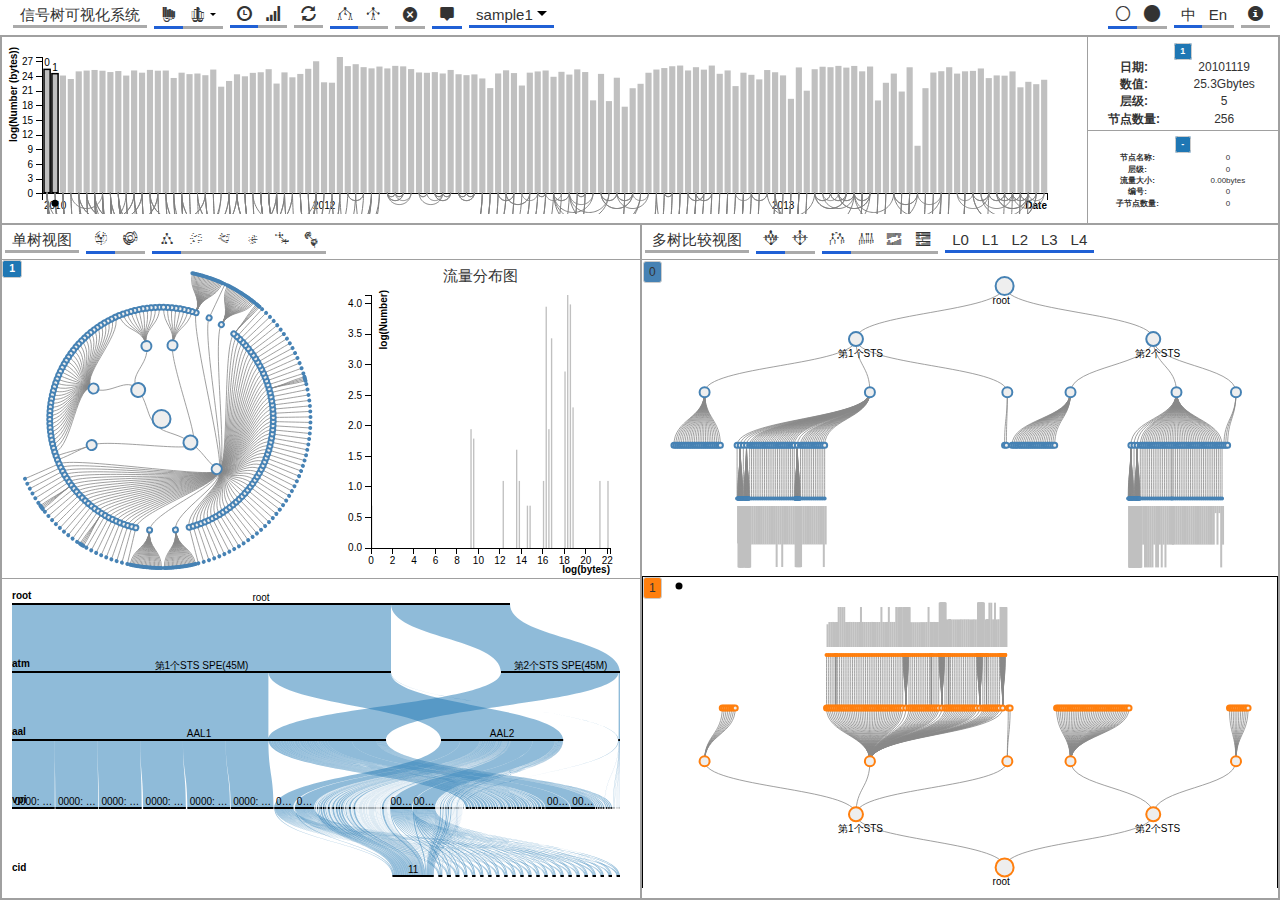
<file: sigtree/index.html>
<!DOCTYPE html>
<html>
    <head>
        <meta http-equiv="Content-Type" content="text/html;charset=utf-8"/>
        <title>Signal tree visualization</title>
        <link rel="stylesheet/less" href="css/less/all.less">
        <link rel="stylesheet" type="text/css" href="libs/font-awesome-4.6.3/css/font-awesome.min.css">
        <link rel="stylesheet" type="text/css" href="css/normalize.css">
        <link rel="stylesheet" type="text/css" href="libs/jquery-ui/jquery-ui.css">
        <!--<link rel="stylesheet" type="text/css" href="css/reset.css">-->
    </head>

    <body>
        <!--直接将css写到html里面会大大减少html布局的加载时间-->
        <div class="loading" id = 'loading' style='position: absolute; width: 100%; height:100%;' >
          <div class="back" style="position: absolute; width: 100%; height: 100%; background-color: #ffffff; opacity: 1;"></div>
          <div class="logo" 
          style='position: absolute; margin: 50px auto; font-size: 30px; text-align: center; left:45%; top: 40%;'>
              <i class="fa fa-spinner fa-spin fa-lg"></i>
              <span> 加载中 ...</span>
          </div>
        </div>
        <div id = 'toolbar' class='remove-highlight toolbar' style='visibility: hidden'>
            <div id = "title-div" class = "button-group bind">
                <span id = "title" class = "button toolbar-all" data-placement="bottom" title = "关于本工具">信号树可视化系统</span>
            </div>
            <div id = "arc-link-div" class = "button-group bind">
                <span id = "arc-link" class = "button toolbar-all active" data-placement="bottom" title = "全部显示连接">
                    <i class="icon iconfont">&#xe627;</i>
                </span>
                <span id = "arc-link-hover" class = 'button toolbar-all' data-placement="bottom" data-placement="bottom" title = "鼠标悬停显示连接">
                    <i class="icon iconfont">&#xe61e;</i>
                    <span class="small-arrow-down">
                    </span>
                </span>
                <div id = 'hover-arc-div'>
                    <div id="slider-container">
                        <div id="slider"></div>
                    </div>
                    <div id="slider-text">
                        0
                    </div>
                </div>
            </div>
            <div id = "sort-div" class = "button-group bind">
                <span id = "time-sort" class = "button sort-btn toolbar-all active" data-placement="bottom" title = "按时间排序" sort-type="time">
                    <span class="glyphicon glyphicon-time"></span>
                </span>
                <span id = "size-sort" class = "button sort-btn toolbar-all" data-placement="bottom" title = "按流量排序" sort-type="size"> 
                    <span class="glyphicon glyphicon-signal"></span>
                </span>
            </div>
            <div id = "switch-selection-div" class = "button-group bind">
                <span id = "switch-selection" class = "button data-btn toolbar-all" data-placement="bottom" title = "变换当前选择" data-type="switch">
                    <span class="glyphicon glyphicon-refresh"></span>
                </span>
            </div>
            <div id = 'click-shrink' class = 'button-group bind'>
                <span id = "click-node-shrink" class = "button click-shrink toolbar-all active" data-placement="bottom" title = "收缩当前结点">
                    <i class="icon iconfont">&#xe623;</i>
                </span>
                <span id = "click-other-node-shrink" class = "button click-shrink toolbar-all" data-placement="bottom" title = "收缩兄弟结点">
                    <i class="icon iconfont">&#xe624;</i>
                </span>
            </div>
            <div id = "clear-all-div" class = "button-group bind">
                <span id = "clear-all" class = "button data-btn toolbar-all" data-placement="bottom" title = "清空选择" data-type="switch">
                    <i class="icon iconfont">&#xe60d;</i>
                </span>
            </div>
            <div id = "tool-tip-div" class = "button-group bind">
                <span id = "enable-tool-tip" class = "button data-btn toolbar-all active" data-placement="bottom" title = "显示提示信息">
                    <i class="icon iconfont">&#xeb1e;</i>
                </span>
            </div>
            <div id = 'load-files' class = 'button-group bind'>
                <span id = "load-file-name" class = "button click-chinese toolbar-all active" data-placement="bottom" title = "中文">
                <span id = "set-select-name">
                    sample1  
                </span>        
                <span class="arrow-down">
                </span>
                </span>
                <div id="load-file-div" class="load-file">
                    <table id = "load-file-table" class="load-file">
                    </table>
                </div>
            </div>
            <div id = 'system-version-div'>
                <div id = 'click-change-background' class = 'button-group bind'>
                    <span id = "change-color-white" class = "button click-white toolbar-all active" data-placement="bottom" title = "白色背景">
                        <i class="icon iconfont">&#xe613;</i>
                    </span>
                    <span id = "change-color-black" class = "button click-black toolbar-all" data-placement="bottom" title = "黑色背景">
                        <i class="icon iconfont">&#xe600;</i>
                    </span>
                </div>
                <div id = 'click-change-language' class = 'button-group bind'>
                    <span id = "change-language-chinese" class = "button click-chinese toolbar-all active" data-placement="bottom" title = "中文">
                        中
                    </span>
                    <span id = "change-language-english" class = "button click-english toolbar-all" data-placement="bottom" title = "英文">
                        En
                    </span>
                </div>
                <div id = 'help-div' class = 'button-group bind'>
                    <span id = "help" class = "button click-help toolbar-all" data-placement="bottom" title = "帮助">
                        <span class="glyphicon glyphicon-info-sign"></span>
                    </span>
                </div>
            </div>
        </div>
        <div id = "topWrapper" class = "structure hidden-content">
            <div id = "innerTopLeft">
                <svg id = "mainTimeline"></svg>
            </div>
            <div id="innerTopRight" class='remove-highlight structure toolbar' style='visibility: hidden'>
                <div id="innerTopRightTop">
                     <div id="label-A" class="label-wrapper">
                        <table style="width:100%">
                          <tr>
                            <span id = "node-type" class="btn btn-default btn-xs label">1</span>
                          </tr>
                          <tr>
                            <td class = 'date_label'><strong>日期:</strong></td>
                            <td class = 'date_description'>55577854</td>
                          </tr>
                          <tr>
                            <td class = 'value_label'><strong>数值:</strong></td>
                            <td class = 'value_description'>55577854</td>
                          </tr>
                          <tr>
                            <td class = 'level_label'><strong>层级:</strong></td>
                            <td class = 'level_description'>55577854</td>
                          </tr>
                          <tr>
                            <td class = 'node_num_label'><strong>节点数量:</strong></td>
                            <td class = 'node_num_description'>55577854</td>
                          </tr>
                        </table>
                        <!-- <span id = "node-type" class="btn btn-default btn-xs label">A</span><br/>
                         <span class="date_text"><strong>Date: </strong></span>
                         <span class="date_description"></span>
                         <span class="value_text"><strong>Values: </strong></span>
                         <span class="value_description"></span><br/>
                         <span class="value_level"><strong>Level: </strong></span>
                         <span class="level_description"></span>
                         <span class="value_node_num"><strong>Node Num:</strong></span>
                         <span class="node_num_description"></span>-->
                     </div>
                </div>
                <div id = 'divide-line'></div>
                <div id='innerTopRightBottom'>
                    <div id="label-C" class="label-wrapper" style="text-align: center; width:100%">
                         <table style="width:100%">
                             <tr>
                                <span id = "node-type" class="btn btn-default btn-xs label blue-label"></span>
                             </tr>
                             <tr>
                               <td id = 'node-label'><strong>节点名称:</strong></td>
                               <td id = 'node-description'></td>
                             </tr>
                             <tr>
                               <td id = 'level-label'><strong>层级:</strong></td>
                               <td id = 'level-description'></td>
                             </tr>
                             <tr>
                               <td id = 'flow-num-label'><strong>流量大小:</strong></td>
                               <td id = 'flow-num-description'></td>
                             </tr>
                             <tr>
                               <td id = 'tree-num-label'><strong>编号:</strong></td>
                               <td id = 'tree-num-description'></td>
                             </tr>
                             <tr>
                               <td id = 'sub-node-label'><strong>子节点数量:</strong></td>
                               <td id = 'sub-node-description'></td>
                             </tr>
                       </table>
                        <!--<span id = "node-type" class="btn btn-default btn-xs label blue-label">A</span><br/>
                        <span id="node-id"><strong>Node: </strong></span>
                        <span id="node-description"></span>
                        <span id="level-text"><strong>Level: </strong></span>
                        <span id="level-description"></span><br/>
                        <span id="flow-level"><strong>Flow: </strong></span>
                        <span id="flow-description"></span>
                        <span id="tree_node_num"><strong>Tree:</strong></span>
                        <span id="tree-num-description"></span>
                        <span id="sum-node-num"><strong>sub-node Num:</strong></span>
                        <span id="sum-num-description"></span>-->
                    </div>
                </div>
            </div>
        </div>
        <div id = "rightWrapper" class='remove-highlight structure hidden-content'>
            <div id = "rightToolbarWrapper" class = 'structure toolbar' style='visibility: hidden'>
                <div id = "title-div" class = "button-group bind">
                    <span id = "comparison-title" class = "button toolbar-tree" title = "多树比较视图">多树比较视图</span>
                </div>
                <div id = 'node-comparison' class = 'button-group bind'>
                    <span id = "all-node-comparison" class = "button active node-comparison toolbar-tree" title = "比较所有节点">
                        <i class="icon iconfont">&#xe625;</i>
                    </span>
                    <span id = "same-node-comparison" class = "button node-comparison toolbar-tree" title = "比较相同节点">
                        <i class="icon iconfont">&#xe626;</i>
                    </span>
                </div>
                <div id = 'node-comparison' class = 'button-group bind'>
                    <span id = "all-depth-comparison" class = "button active node-comparison toolbar-tree" title = "完整显示信号树">
                        <i class="icon iconfont">&#xe622;</i>
                    </span>
                    <span id = "two-depth-comparison" class = "button node-comparison toolbar-tree" title = "仅显示末两层">
                        <i class="icon iconfont">&#xe621;</i>
                    </span>
                    <span id = "only-flow-comparison" class = "button node-comparison toolbar-tree" title = "仅显示流量">
                        <i class="icon iconfont">&#xe620;</i>
                    </span>
                     <span id = "shortest-flow-comparison" class = "button node-comparison toolbar-tree" title = "尽可能多显示树的流量">
                        <i class="icon iconfont">&#xe61f;</i>
                    </span>
                </div>
                <div id = 'level-selection' class = 'button-group bind'>
                    <span id = "level-0" class = "button level-selection toolbar-tree active" title = "第0层">L0</span>
                    <span id = "level-1" class = "button level-selection toolbar-tree active" title = "第1层">L1</span>
                    <span id = "level-2" class = "button level-selection toolbar-tree active" title = "第2层">L2</span>
                    <span id = "level-3" class = "button level-selection toolbar-tree active" title = "第3层">L3</span>
                    <span id = "level-4" class = "button level-selection toolbar-tree active" title = "第4层">L4</span>
                </div>
            </div>
            <div id = "rightComparisonWrapper" class = 'structure'>
                    <ul id="multitree" class = 'structure' style="overflow:auto">
                    </ul>
            </div>
        </div>
        <div id = "leftWrapper" class='structure hidden-content'>
            <div id = "leftToolbarWrapper" class = 'structure remove-highlight toolbar' style='visibility: hidden'>
                <div id = "title-div" class = "button-group bind">
                    <span id = "single-tree-title" class = "button toolbar-compare" title = "单信号树可视化视图">单树视图</span>
                </div>
                <div id = 'switch-vis-div' class = 'button-group bind'>
                    <span id = "radial-tree" class = "button toolbar-compare active" title = "radial树">
                        <i class="icon iconfont">&#xe60a;</i>
                    </span>
                    <span id = "sunburst-tree" class = "button toolbar-compare" title = "sunburst树">
                         <i class="icon iconfont">&#xe61a;</i>
                    </span>         
                </div>
                 <div id = "projection-method-div" class = "button-group bind">
                    <span id = "tree-view" class = "button active projection-method toolbar-compare" title = "树状视图">
                        <i class="icon iconfont">&#xe60e;</i>
                    </span>
                    <span id = "original-projection" class = "button projection-method toolbar-compare" title = "初始投影"><!--初始投影，没有连接-->
                        <i class="icon iconfont">&#xe607;</i>
                    </span>
                     <span id = "center-projection" class = "button projection-method toolbar-compare" title = "初始投影-连接"><!--初始投影＋连接-->
                        <i class="icon iconfont">&#xe606;</i>
                    </span>
                    <span id = "center-size-glyph" class = "button projection-method toolbar-compare" title = "节点大小编码">
                        <i class="icon iconfont">&#xe605;</i>
                    </span>
                    <span id = "center-subgraph-glyph" class = "button projection-method toolbar-compare" title = "子结构编码">
                        <i class="icon iconfont">&#xe608;</i>
                    </span>
                    <span id = "center-sunburst-glyph" class = "button projection-method toolbar-compare" title = "sunburst视图编码">
                        <i class="icon iconfont">&#xe619;</i>
                    </span>
                </div>
            </div>
            <div id = "leftTreeWrapper" class = 'structure remove-highlight'>
                <div id="leftTopWrapper" class = 'structure'>
                    <span id = "node-type" class="btn btn-default btn-xs label blue-label">1</span>
                    <div id='leftTopLeftWrapper-radial'>
                        <svg class="radial"></svg>
                    </div>
                    <div id='leftTopLeftWrapper-sunburst'>
                        <svg class="sunburst"></svg>
                    </div>
                    <div id='leftTopRightWrapper'>
                        <div id='histogram-label'>
                            <span id = 'histogram-label-text'>流量分布图</span>
                        </div>
                        <div id='leftTopRightBottomWrapper'>
                            <svg class='radial-histogram'></svg>
                        </div>
                    </div>
                </div>
                <div id="leftBottomWrapper" class = 'structure'>
                    <svg class="parset"></svg>
                </div>
            </div>
            <div id = 'projectionWrapper' class='structure'>
                <svg class = "projection"></svg>
            </div>
            <div id = 'projectionLinkWrapper' class='structure'>
                <svg class = "projection-link"></svg>
            </div>
        </div>
        <div id="dialog-confirm" class="help_document" title="help document" >       
            <img src="helpdocument/signal_tree_interface_intro.png" class="help_img" width="800px" >
        </div>
    </body>
    <!-- Libraries -->   
    <script type="text/javascript" src="libs/MDS/numeric.js"></script>
    <script type="text/javascript" src="libs/MDS/mds.js"></script>
    <script type="text/javascript" src="libs/jquery.js"></script>
    <script type="text/javascript" src="libs/d3.js"></script>
    <script type="text/javascript" src="libs/d3.tip.js"></script>
    <script type="text/javascript" src="libs/queue.js"></script>
    <script type="text/javascript" src="libs/Underscore.js"></script>
    <script type="text/javascript" src='libs/less.js'></script>
    <script type="text/javascript" src="libs/d3.parsets/d3.parsets.js"></script>   
    <script type="text/javascript" src="libs/jquery-ui/jquery-ui.js"></script>
    <script type="text/javascript" src="libs/bootstrap/js/bootstrap.js"></script>
    <script type="text/javascript" src="libs/lasso.js"></script>
    <!-- utils js -->
    <script type="text/javascript" src="js/sigtree.js"> </script>
    <script type="text/javascript" src="js/ObserverManager.js"> </script>
    <script type="text/javascript" src="js/utils.js"> </script>
    <script type="text/javascript" src="js/data_processor.js"> </script>
    <script type="text/javascript" src="js/combinator.js"> </script>
    <script type="text/javascript" src="js/projection.js"></script> 
    <script type="text/javascript" src='js/projection_link.js'></script>
    <script type="text/javascript" src='js/toolbar_signaltree.js'></script>
    <script type="text/javascript" src='js/toolbar_comparison.js'></script>
    <script type="text/javascript" src='js/toolbar_all.js'></script>

    <script type="text/javascript" src="js/tree_compare.js"></script>
	<script type="text/javascript" src="js/radial.js"></script> 
    <script type="text/javascript" src='js/radial_histogram.js'></script>
    <script type="text/javascript" src="js/datacenter.js"></script>
    <script type="text/javascript" src="js/sunburst.js"></script>
	<script type="text/javascript" src="js/parset.js"></script>    
	<script type="text/javascript" src="js/tree_select.js"></script>

    <script type="text/javascript" src="js/main.js"></script>
    
</html>
</file>
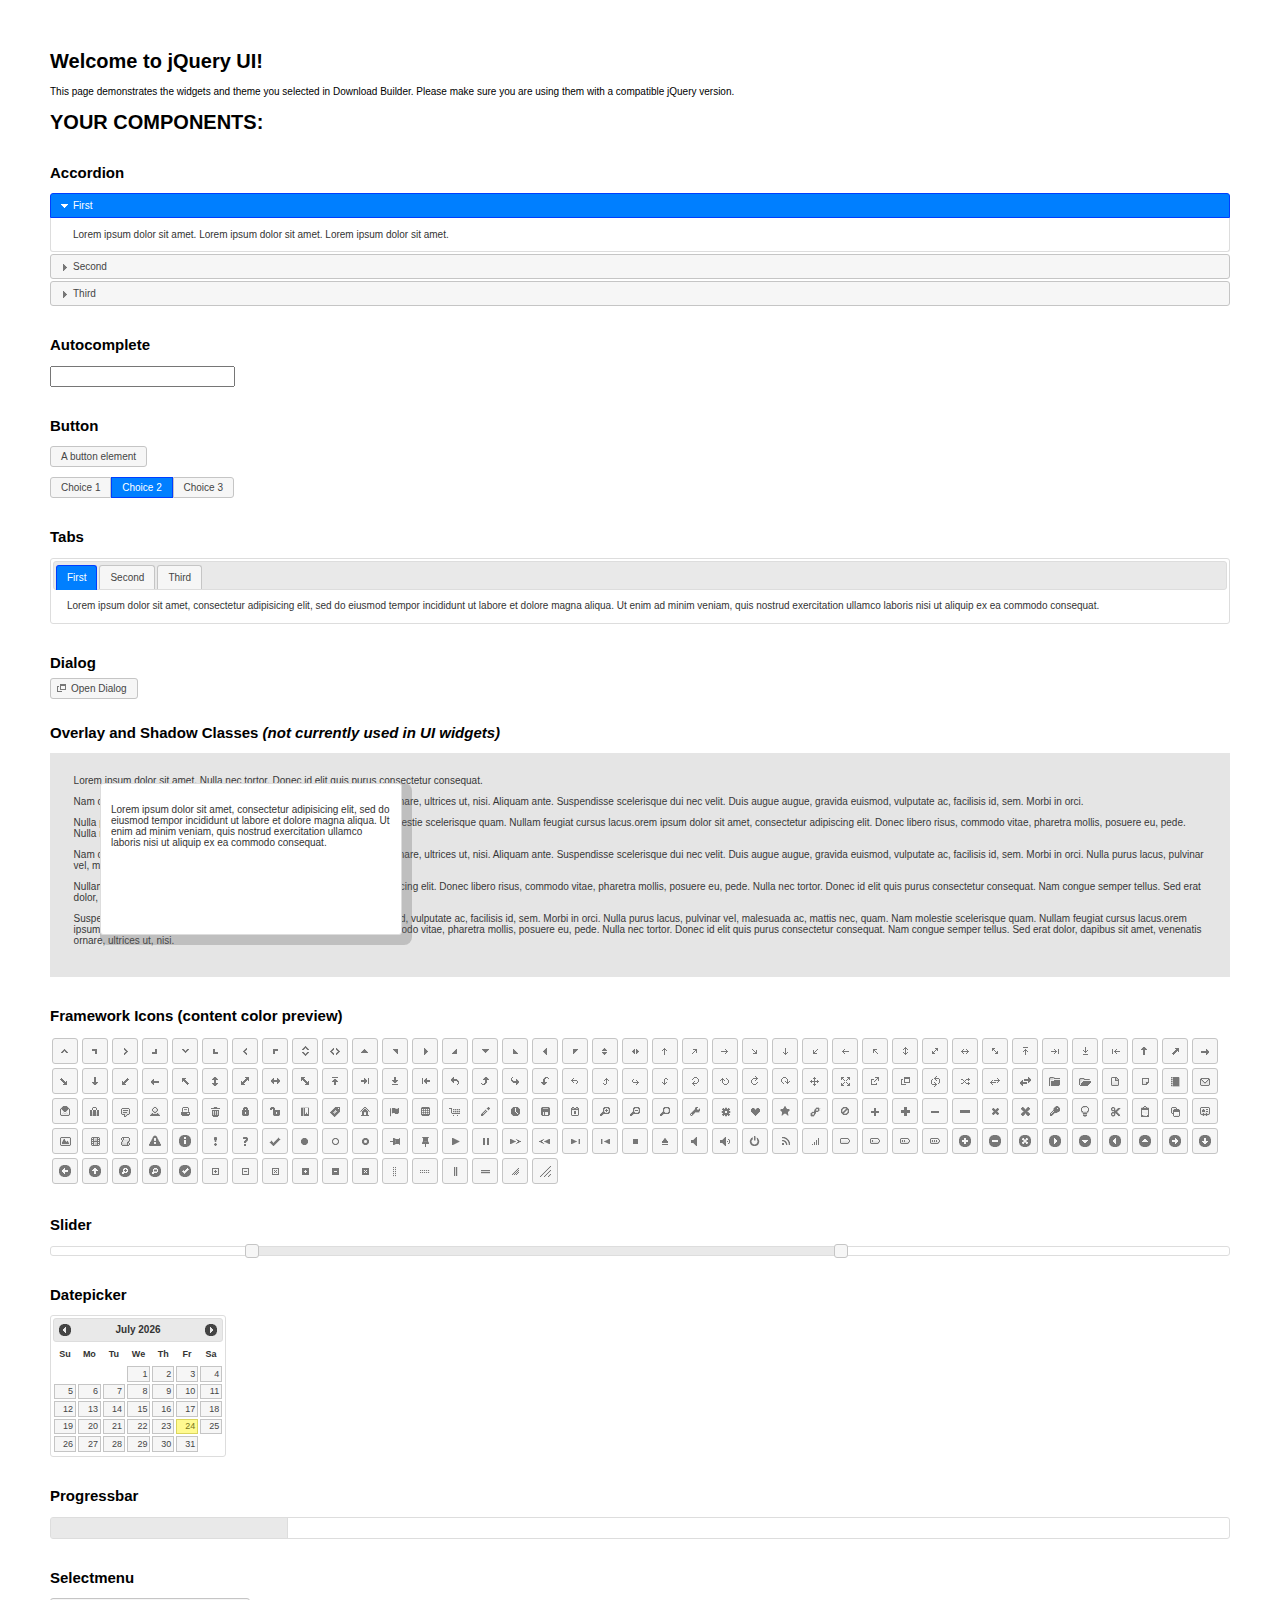
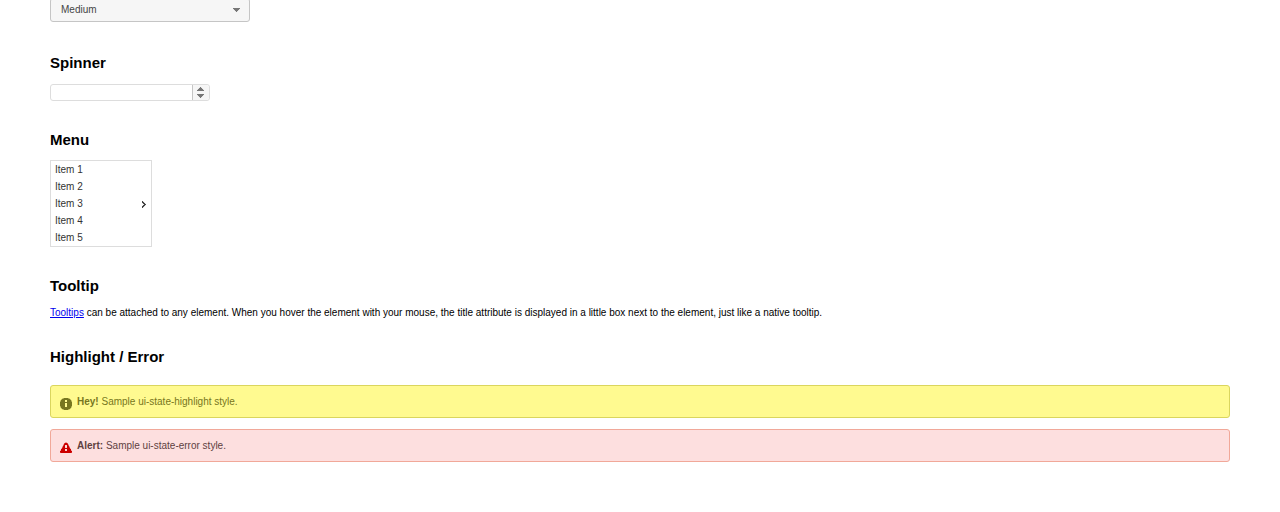
<file: sigtree/libs/jquery-ui/index.html>
<!doctype html>
<html lang="us">
<head>
	<meta charset="utf-8">
	<title>jQuery UI Example Page</title>
	<link href="jquery-ui.css" rel="stylesheet">
	<style>
	body{
		font: 62.5% "Trebuchet MS", sans-serif;
		margin: 50px;
	}
	.demoHeaders {
		margin-top: 2em;
	}
	#dialog-link {
		padding: .4em 1em .4em 20px;
		text-decoration: none;
		position: relative;
	}
	#dialog-link span.ui-icon {
		margin: 0 5px 0 0;
		position: absolute;
		left: .2em;
		top: 50%;
		margin-top: -8px;
	}
	#icons {
		margin: 0;
		padding: 0;
	}
	#icons li {
		margin: 2px;
		position: relative;
		padding: 4px 0;
		cursor: pointer;
		float: left;
		list-style: none;
	}
	#icons span.ui-icon {
		float: left;
		margin: 0 4px;
	}
	.fakewindowcontain .ui-widget-overlay {
		position: absolute;
	}
	select {
		width: 200px;
	}
	</style>
</head>
<body>

<h1>Welcome to jQuery UI!</h1>

<div class="ui-widget">
	<p>This page demonstrates the widgets and theme you selected in Download Builder. Please make sure you are using them with a compatible jQuery version.</p>
</div>

<h1>YOUR COMPONENTS:</h1>


<!-- Accordion -->
<h2 class="demoHeaders">Accordion</h2>
<div id="accordion">
	<h3>First</h3>
	<div>Lorem ipsum dolor sit amet. Lorem ipsum dolor sit amet. Lorem ipsum dolor sit amet.</div>
	<h3>Second</h3>
	<div>Phasellus mattis tincidunt nibh.</div>
	<h3>Third</h3>
	<div>Nam dui erat, auctor a, dignissim quis.</div>
</div>



<!-- Autocomplete -->
<h2 class="demoHeaders">Autocomplete</h2>
<div>
	<input id="autocomplete" title="type &quot;a&quot;">
</div>



<!-- Button -->
<h2 class="demoHeaders">Button</h2>
<button id="button">A button element</button>
<form style="margin-top: 1em;">
	<div id="radioset">
		<input type="radio" id="radio1" name="radio"><label for="radio1">Choice 1</label>
		<input type="radio" id="radio2" name="radio" checked="checked"><label for="radio2">Choice 2</label>
		<input type="radio" id="radio3" name="radio"><label for="radio3">Choice 3</label>
	</div>
</form>



<!-- Tabs -->
<h2 class="demoHeaders">Tabs</h2>
<div id="tabs">
	<ul>
		<li><a href="#tabs-1">First</a></li>
		<li><a href="#tabs-2">Second</a></li>
		<li><a href="#tabs-3">Third</a></li>
	</ul>
	<div id="tabs-1">Lorem ipsum dolor sit amet, consectetur adipisicing elit, sed do eiusmod tempor incididunt ut labore et dolore magna aliqua. Ut enim ad minim veniam, quis nostrud exercitation ullamco laboris nisi ut aliquip ex ea commodo consequat.</div>
	<div id="tabs-2">Phasellus mattis tincidunt nibh. Cras orci urna, blandit id, pretium vel, aliquet ornare, felis. Maecenas scelerisque sem non nisl. Fusce sed lorem in enim dictum bibendum.</div>
	<div id="tabs-3">Nam dui erat, auctor a, dignissim quis, sollicitudin eu, felis. Pellentesque nisi urna, interdum eget, sagittis et, consequat vestibulum, lacus. Mauris porttitor ullamcorper augue.</div>
</div>



<!-- Dialog NOTE: Dialog is not generated by UI in this demo so it can be visually styled in themeroller-->
<h2 class="demoHeaders">Dialog</h2>
<p><a href="#" id="dialog-link" class="ui-state-default ui-corner-all"><span class="ui-icon ui-icon-newwin"></span>Open Dialog</a></p>

<h2 class="demoHeaders">Overlay and Shadow Classes <em>(not currently used in UI widgets)</em></h2>
<div style="position: relative; width: 96%; height: 200px; padding:1% 2%; overflow:hidden;" class="fakewindowcontain">
	<p>Lorem ipsum dolor sit amet,  Nulla nec tortor. Donec id elit quis purus consectetur consequat. </p><p>Nam congue semper tellus. Sed erat dolor, dapibus sit amet, venenatis ornare, ultrices ut, nisi. Aliquam ante. Suspendisse scelerisque dui nec velit. Duis augue augue, gravida euismod, vulputate ac, facilisis id, sem. Morbi in orci. </p><p>Nulla purus lacus, pulvinar vel, malesuada ac, mattis nec, quam. Nam molestie scelerisque quam. Nullam feugiat cursus lacus.orem ipsum dolor sit amet, consectetur adipiscing elit. Donec libero risus, commodo vitae, pharetra mollis, posuere eu, pede. Nulla nec tortor. Donec id elit quis purus consectetur consequat. </p><p>Nam congue semper tellus. Sed erat dolor, dapibus sit amet, venenatis ornare, ultrices ut, nisi. Aliquam ante. Suspendisse scelerisque dui nec velit. Duis augue augue, gravida euismod, vulputate ac, facilisis id, sem. Morbi in orci. Nulla purus lacus, pulvinar vel, malesuada ac, mattis nec, quam. Nam molestie scelerisque quam. </p><p>Nullam feugiat cursus lacus.orem ipsum dolor sit amet, consectetur adipiscing elit. Donec libero risus, commodo vitae, pharetra mollis, posuere eu, pede. Nulla nec tortor. Donec id elit quis purus consectetur consequat. Nam congue semper tellus. Sed erat dolor, dapibus sit amet, venenatis ornare, ultrices ut, nisi. Aliquam ante. </p><p>Suspendisse scelerisque dui nec velit. Duis augue augue, gravida euismod, vulputate ac, facilisis id, sem. Morbi in orci. Nulla purus lacus, pulvinar vel, malesuada ac, mattis nec, quam. Nam molestie scelerisque quam. Nullam feugiat cursus lacus.orem ipsum dolor sit amet, consectetur adipiscing elit. Donec libero risus, commodo vitae, pharetra mollis, posuere eu, pede. Nulla nec tortor. Donec id elit quis purus consectetur consequat. Nam congue semper tellus. Sed erat dolor, dapibus sit amet, venenatis ornare, ultrices ut, nisi. </p>

	<!-- ui-dialog -->
	<div class="ui-overlay"><div class="ui-widget-overlay"></div><div class="ui-widget-shadow ui-corner-all" style="width: 302px; height: 152px; position: absolute; left: 50px; top: 30px;"></div></div>
	<div style="position: absolute; width: 280px; height: 130px;left: 50px; top: 30px; padding: 10px;" class="ui-widget ui-widget-content ui-corner-all">
		<div class="ui-dialog-content ui-widget-content" style="background: none; border: 0;">
			<p>Lorem ipsum dolor sit amet, consectetur adipisicing elit, sed do eiusmod tempor incididunt ut labore et dolore magna aliqua. Ut enim ad minim veniam, quis nostrud exercitation ullamco laboris nisi ut aliquip ex ea commodo consequat.</p>
		</div>
	</div>

</div>

<!-- ui-dialog -->
<div id="dialog" title="Dialog Title">
	<p>Lorem ipsum dolor sit amet, consectetur adipisicing elit, sed do eiusmod tempor incididunt ut labore et dolore magna aliqua. Ut enim ad minim veniam, quis nostrud exercitation ullamco laboris nisi ut aliquip ex ea commodo consequat.</p>
</div>



<h2 class="demoHeaders">Framework Icons (content color preview)</h2>
<ul id="icons" class="ui-widget ui-helper-clearfix">
	<li class="ui-state-default ui-corner-all" title=".ui-icon-carat-1-n"><span class="ui-icon ui-icon-carat-1-n"></span></li>
	<li class="ui-state-default ui-corner-all" title=".ui-icon-carat-1-ne"><span class="ui-icon ui-icon-carat-1-ne"></span></li>
	<li class="ui-state-default ui-corner-all" title=".ui-icon-carat-1-e"><span class="ui-icon ui-icon-carat-1-e"></span></li>
	<li class="ui-state-default ui-corner-all" title=".ui-icon-carat-1-se"><span class="ui-icon ui-icon-carat-1-se"></span></li>
	<li class="ui-state-default ui-corner-all" title=".ui-icon-carat-1-s"><span class="ui-icon ui-icon-carat-1-s"></span></li>
	<li class="ui-state-default ui-corner-all" title=".ui-icon-carat-1-sw"><span class="ui-icon ui-icon-carat-1-sw"></span></li>
	<li class="ui-state-default ui-corner-all" title=".ui-icon-carat-1-w"><span class="ui-icon ui-icon-carat-1-w"></span></li>
	<li class="ui-state-default ui-corner-all" title=".ui-icon-carat-1-nw"><span class="ui-icon ui-icon-carat-1-nw"></span></li>
	<li class="ui-state-default ui-corner-all" title=".ui-icon-carat-2-n-s"><span class="ui-icon ui-icon-carat-2-n-s"></span></li>
	<li class="ui-state-default ui-corner-all" title=".ui-icon-carat-2-e-w"><span class="ui-icon ui-icon-carat-2-e-w"></span></li>
	<li class="ui-state-default ui-corner-all" title=".ui-icon-triangle-1-n"><span class="ui-icon ui-icon-triangle-1-n"></span></li>
	<li class="ui-state-default ui-corner-all" title=".ui-icon-triangle-1-ne"><span class="ui-icon ui-icon-triangle-1-ne"></span></li>
	<li class="ui-state-default ui-corner-all" title=".ui-icon-triangle-1-e"><span class="ui-icon ui-icon-triangle-1-e"></span></li>
	<li class="ui-state-default ui-corner-all" title=".ui-icon-triangle-1-se"><span class="ui-icon ui-icon-triangle-1-se"></span></li>
	<li class="ui-state-default ui-corner-all" title=".ui-icon-triangle-1-s"><span class="ui-icon ui-icon-triangle-1-s"></span></li>
	<li class="ui-state-default ui-corner-all" title=".ui-icon-triangle-1-sw"><span class="ui-icon ui-icon-triangle-1-sw"></span></li>
	<li class="ui-state-default ui-corner-all" title=".ui-icon-triangle-1-w"><span class="ui-icon ui-icon-triangle-1-w"></span></li>
	<li class="ui-state-default ui-corner-all" title=".ui-icon-triangle-1-nw"><span class="ui-icon ui-icon-triangle-1-nw"></span></li>
	<li class="ui-state-default ui-corner-all" title=".ui-icon-triangle-2-n-s"><span class="ui-icon ui-icon-triangle-2-n-s"></span></li>
	<li class="ui-state-default ui-corner-all" title=".ui-icon-triangle-2-e-w"><span class="ui-icon ui-icon-triangle-2-e-w"></span></li>
	<li class="ui-state-default ui-corner-all" title=".ui-icon-arrow-1-n"><span class="ui-icon ui-icon-arrow-1-n"></span></li>
	<li class="ui-state-default ui-corner-all" title=".ui-icon-arrow-1-ne"><span class="ui-icon ui-icon-arrow-1-ne"></span></li>
	<li class="ui-state-default ui-corner-all" title=".ui-icon-arrow-1-e"><span class="ui-icon ui-icon-arrow-1-e"></span></li>
	<li class="ui-state-default ui-corner-all" title=".ui-icon-arrow-1-se"><span class="ui-icon ui-icon-arrow-1-se"></span></li>
	<li class="ui-state-default ui-corner-all" title=".ui-icon-arrow-1-s"><span class="ui-icon ui-icon-arrow-1-s"></span></li>
	<li class="ui-state-default ui-corner-all" title=".ui-icon-arrow-1-sw"><span class="ui-icon ui-icon-arrow-1-sw"></span></li>
	<li class="ui-state-default ui-corner-all" title=".ui-icon-arrow-1-w"><span class="ui-icon ui-icon-arrow-1-w"></span></li>
	<li class="ui-state-default ui-corner-all" title=".ui-icon-arrow-1-nw"><span class="ui-icon ui-icon-arrow-1-nw"></span></li>
	<li class="ui-state-default ui-corner-all" title=".ui-icon-arrow-2-n-s"><span class="ui-icon ui-icon-arrow-2-n-s"></span></li>
	<li class="ui-state-default ui-corner-all" title=".ui-icon-arrow-2-ne-sw"><span class="ui-icon ui-icon-arrow-2-ne-sw"></span></li>
	<li class="ui-state-default ui-corner-all" title=".ui-icon-arrow-2-e-w"><span class="ui-icon ui-icon-arrow-2-e-w"></span></li>
	<li class="ui-state-default ui-corner-all" title=".ui-icon-arrow-2-se-nw"><span class="ui-icon ui-icon-arrow-2-se-nw"></span></li>
	<li class="ui-state-default ui-corner-all" title=".ui-icon-arrowstop-1-n"><span class="ui-icon ui-icon-arrowstop-1-n"></span></li>
	<li class="ui-state-default ui-corner-all" title=".ui-icon-arrowstop-1-e"><span class="ui-icon ui-icon-arrowstop-1-e"></span></li>
	<li class="ui-state-default ui-corner-all" title=".ui-icon-arrowstop-1-s"><span class="ui-icon ui-icon-arrowstop-1-s"></span></li>
	<li class="ui-state-default ui-corner-all" title=".ui-icon-arrowstop-1-w"><span class="ui-icon ui-icon-arrowstop-1-w"></span></li>
	<li class="ui-state-default ui-corner-all" title=".ui-icon-arrowthick-1-n"><span class="ui-icon ui-icon-arrowthick-1-n"></span></li>
	<li class="ui-state-default ui-corner-all" title=".ui-icon-arrowthick-1-ne"><span class="ui-icon ui-icon-arrowthick-1-ne"></span></li>
	<li class="ui-state-default ui-corner-all" title=".ui-icon-arrowthick-1-e"><span class="ui-icon ui-icon-arrowthick-1-e"></span></li>
	<li class="ui-state-default ui-corner-all" title=".ui-icon-arrowthick-1-se"><span class="ui-icon ui-icon-arrowthick-1-se"></span></li>
	<li class="ui-state-default ui-corner-all" title=".ui-icon-arrowthick-1-s"><span class="ui-icon ui-icon-arrowthick-1-s"></span></li>
	<li class="ui-state-default ui-corner-all" title=".ui-icon-arrowthick-1-sw"><span class="ui-icon ui-icon-arrowthick-1-sw"></span></li>
	<li class="ui-state-default ui-corner-all" title=".ui-icon-arrowthick-1-w"><span class="ui-icon ui-icon-arrowthick-1-w"></span></li>
	<li class="ui-state-default ui-corner-all" title=".ui-icon-arrowthick-1-nw"><span class="ui-icon ui-icon-arrowthick-1-nw"></span></li>
	<li class="ui-state-default ui-corner-all" title=".ui-icon-arrowthick-2-n-s"><span class="ui-icon ui-icon-arrowthick-2-n-s"></span></li>
	<li class="ui-state-default ui-corner-all" title=".ui-icon-arrowthick-2-ne-sw"><span class="ui-icon ui-icon-arrowthick-2-ne-sw"></span></li>
	<li class="ui-state-default ui-corner-all" title=".ui-icon-arrowthick-2-e-w"><span class="ui-icon ui-icon-arrowthick-2-e-w"></span></li>
	<li class="ui-state-default ui-corner-all" title=".ui-icon-arrowthick-2-se-nw"><span class="ui-icon ui-icon-arrowthick-2-se-nw"></span></li>
	<li class="ui-state-default ui-corner-all" title=".ui-icon-arrowthickstop-1-n"><span class="ui-icon ui-icon-arrowthickstop-1-n"></span></li>
	<li class="ui-state-default ui-corner-all" title=".ui-icon-arrowthickstop-1-e"><span class="ui-icon ui-icon-arrowthickstop-1-e"></span></li>
	<li class="ui-state-default ui-corner-all" title=".ui-icon-arrowthickstop-1-s"><span class="ui-icon ui-icon-arrowthickstop-1-s"></span></li>
	<li class="ui-state-default ui-corner-all" title=".ui-icon-arrowthickstop-1-w"><span class="ui-icon ui-icon-arrowthickstop-1-w"></span></li>
	<li class="ui-state-default ui-corner-all" title=".ui-icon-arrowreturnthick-1-w"><span class="ui-icon ui-icon-arrowreturnthick-1-w"></span></li>
	<li class="ui-state-default ui-corner-all" title=".ui-icon-arrowreturnthick-1-n"><span class="ui-icon ui-icon-arrowreturnthick-1-n"></span></li>
	<li class="ui-state-default ui-corner-all" title=".ui-icon-arrowreturnthick-1-e"><span class="ui-icon ui-icon-arrowreturnthick-1-e"></span></li>
	<li class="ui-state-default ui-corner-all" title=".ui-icon-arrowreturnthick-1-s"><span class="ui-icon ui-icon-arrowreturnthick-1-s"></span></li>
	<li class="ui-state-default ui-corner-all" title=".ui-icon-arrowreturn-1-w"><span class="ui-icon ui-icon-arrowreturn-1-w"></span></li>
	<li class="ui-state-default ui-corner-all" title=".ui-icon-arrowreturn-1-n"><span class="ui-icon ui-icon-arrowreturn-1-n"></span></li>
	<li class="ui-state-default ui-corner-all" title=".ui-icon-arrowreturn-1-e"><span class="ui-icon ui-icon-arrowreturn-1-e"></span></li>
	<li class="ui-state-default ui-corner-all" title=".ui-icon-arrowreturn-1-s"><span class="ui-icon ui-icon-arrowreturn-1-s"></span></li>
	<li class="ui-state-default ui-corner-all" title=".ui-icon-arrowrefresh-1-w"><span class="ui-icon ui-icon-arrowrefresh-1-w"></span></li>
	<li class="ui-state-default ui-corner-all" title=".ui-icon-arrowrefresh-1-n"><span class="ui-icon ui-icon-arrowrefresh-1-n"></span></li>
	<li class="ui-state-default ui-corner-all" title=".ui-icon-arrowrefresh-1-e"><span class="ui-icon ui-icon-arrowrefresh-1-e"></span></li>
	<li class="ui-state-default ui-corner-all" title=".ui-icon-arrowrefresh-1-s"><span class="ui-icon ui-icon-arrowrefresh-1-s"></span></li>
	<li class="ui-state-default ui-corner-all" title=".ui-icon-arrow-4"><span class="ui-icon ui-icon-arrow-4"></span></li>
	<li class="ui-state-default ui-corner-all" title=".ui-icon-arrow-4-diag"><span class="ui-icon ui-icon-arrow-4-diag"></span></li>
	<li class="ui-state-default ui-corner-all" title=".ui-icon-extlink"><span class="ui-icon ui-icon-extlink"></span></li>
	<li class="ui-state-default ui-corner-all" title=".ui-icon-newwin"><span class="ui-icon ui-icon-newwin"></span></li>
	<li class="ui-state-default ui-corner-all" title=".ui-icon-refresh"><span class="ui-icon ui-icon-refresh"></span></li>
	<li class="ui-state-default ui-corner-all" title=".ui-icon-shuffle"><span class="ui-icon ui-icon-shuffle"></span></li>
	<li class="ui-state-default ui-corner-all" title=".ui-icon-transfer-e-w"><span class="ui-icon ui-icon-transfer-e-w"></span></li>
	<li class="ui-state-default ui-corner-all" title=".ui-icon-transferthick-e-w"><span class="ui-icon ui-icon-transferthick-e-w"></span></li>
	<li class="ui-state-default ui-corner-all" title=".ui-icon-folder-collapsed"><span class="ui-icon ui-icon-folder-collapsed"></span></li>
	<li class="ui-state-default ui-corner-all" title=".ui-icon-folder-open"><span class="ui-icon ui-icon-folder-open"></span></li>
	<li class="ui-state-default ui-corner-all" title=".ui-icon-document"><span class="ui-icon ui-icon-document"></span></li>
	<li class="ui-state-default ui-corner-all" title=".ui-icon-document-b"><span class="ui-icon ui-icon-document-b"></span></li>
	<li class="ui-state-default ui-corner-all" title=".ui-icon-note"><span class="ui-icon ui-icon-note"></span></li>
	<li class="ui-state-default ui-corner-all" title=".ui-icon-mail-closed"><span class="ui-icon ui-icon-mail-closed"></span></li>
	<li class="ui-state-default ui-corner-all" title=".ui-icon-mail-open"><span class="ui-icon ui-icon-mail-open"></span></li>
	<li class="ui-state-default ui-corner-all" title=".ui-icon-suitcase"><span class="ui-icon ui-icon-suitcase"></span></li>
	<li class="ui-state-default ui-corner-all" title=".ui-icon-comment"><span class="ui-icon ui-icon-comment"></span></li>
	<li class="ui-state-default ui-corner-all" title=".ui-icon-person"><span class="ui-icon ui-icon-person"></span></li>
	<li class="ui-state-default ui-corner-all" title=".ui-icon-print"><span class="ui-icon ui-icon-print"></span></li>
	<li class="ui-state-default ui-corner-all" title=".ui-icon-trash"><span class="ui-icon ui-icon-trash"></span></li>
	<li class="ui-state-default ui-corner-all" title=".ui-icon-locked"><span class="ui-icon ui-icon-locked"></span></li>
	<li class="ui-state-default ui-corner-all" title=".ui-icon-unlocked"><span class="ui-icon ui-icon-unlocked"></span></li>
	<li class="ui-state-default ui-corner-all" title=".ui-icon-bookmark"><span class="ui-icon ui-icon-bookmark"></span></li>
	<li class="ui-state-default ui-corner-all" title=".ui-icon-tag"><span class="ui-icon ui-icon-tag"></span></li>
	<li class="ui-state-default ui-corner-all" title=".ui-icon-home"><span class="ui-icon ui-icon-home"></span></li>
	<li class="ui-state-default ui-corner-all" title=".ui-icon-flag"><span class="ui-icon ui-icon-flag"></span></li>
	<li class="ui-state-default ui-corner-all" title=".ui-icon-calculator"><span class="ui-icon ui-icon-calculator"></span></li>
	<li class="ui-state-default ui-corner-all" title=".ui-icon-cart"><span class="ui-icon ui-icon-cart"></span></li>
	<li class="ui-state-default ui-corner-all" title=".ui-icon-pencil"><span class="ui-icon ui-icon-pencil"></span></li>
	<li class="ui-state-default ui-corner-all" title=".ui-icon-clock"><span class="ui-icon ui-icon-clock"></span></li>
	<li class="ui-state-default ui-corner-all" title=".ui-icon-disk"><span class="ui-icon ui-icon-disk"></span></li>
	<li class="ui-state-default ui-corner-all" title=".ui-icon-calendar"><span class="ui-icon ui-icon-calendar"></span></li>
	<li class="ui-state-default ui-corner-all" title=".ui-icon-zoomin"><span class="ui-icon ui-icon-zoomin"></span></li>
	<li class="ui-state-default ui-corner-all" title=".ui-icon-zoomout"><span class="ui-icon ui-icon-zoomout"></span></li>
	<li class="ui-state-default ui-corner-all" title=".ui-icon-search"><span class="ui-icon ui-icon-search"></span></li>
	<li class="ui-state-default ui-corner-all" title=".ui-icon-wrench"><span class="ui-icon ui-icon-wrench"></span></li>
	<li class="ui-state-default ui-corner-all" title=".ui-icon-gear"><span class="ui-icon ui-icon-gear"></span></li>
	<li class="ui-state-default ui-corner-all" title=".ui-icon-heart"><span class="ui-icon ui-icon-heart"></span></li>
	<li class="ui-state-default ui-corner-all" title=".ui-icon-star"><span class="ui-icon ui-icon-star"></span></li>
	<li class="ui-state-default ui-corner-all" title=".ui-icon-link"><span class="ui-icon ui-icon-link"></span></li>
	<li class="ui-state-default ui-corner-all" title=".ui-icon-cancel"><span class="ui-icon ui-icon-cancel"></span></li>
	<li class="ui-state-default ui-corner-all" title=".ui-icon-plus"><span class="ui-icon ui-icon-plus"></span></li>
	<li class="ui-state-default ui-corner-all" title=".ui-icon-plusthick"><span class="ui-icon ui-icon-plusthick"></span></li>
	<li class="ui-state-default ui-corner-all" title=".ui-icon-minus"><span class="ui-icon ui-icon-minus"></span></li>
	<li class="ui-state-default ui-corner-all" title=".ui-icon-minusthick"><span class="ui-icon ui-icon-minusthick"></span></li>
	<li class="ui-state-default ui-corner-all" title=".ui-icon-close"><span class="ui-icon ui-icon-close"></span></li>
	<li class="ui-state-default ui-corner-all" title=".ui-icon-closethick"><span class="ui-icon ui-icon-closethick"></span></li>
	<li class="ui-state-default ui-corner-all" title=".ui-icon-key"><span class="ui-icon ui-icon-key"></span></li>
	<li class="ui-state-default ui-corner-all" title=".ui-icon-lightbulb"><span class="ui-icon ui-icon-lightbulb"></span></li>
	<li class="ui-state-default ui-corner-all" title=".ui-icon-scissors"><span class="ui-icon ui-icon-scissors"></span></li>
	<li class="ui-state-default ui-corner-all" title=".ui-icon-clipboard"><span class="ui-icon ui-icon-clipboard"></span></li>
	<li class="ui-state-default ui-corner-all" title=".ui-icon-copy"><span class="ui-icon ui-icon-copy"></span></li>
	<li class="ui-state-default ui-corner-all" title=".ui-icon-contact"><span class="ui-icon ui-icon-contact"></span></li>
	<li class="ui-state-default ui-corner-all" title=".ui-icon-image"><span class="ui-icon ui-icon-image"></span></li>
	<li class="ui-state-default ui-corner-all" title=".ui-icon-video"><span class="ui-icon ui-icon-video"></span></li>
	<li class="ui-state-default ui-corner-all" title=".ui-icon-script"><span class="ui-icon ui-icon-script"></span></li>
	<li class="ui-state-default ui-corner-all" title=".ui-icon-alert"><span class="ui-icon ui-icon-alert"></span></li>
	<li class="ui-state-default ui-corner-all" title=".ui-icon-info"><span class="ui-icon ui-icon-info"></span></li>
	<li class="ui-state-default ui-corner-all" title=".ui-icon-notice"><span class="ui-icon ui-icon-notice"></span></li>
	<li class="ui-state-default ui-corner-all" title=".ui-icon-help"><span class="ui-icon ui-icon-help"></span></li>
	<li class="ui-state-default ui-corner-all" title=".ui-icon-check"><span class="ui-icon ui-icon-check"></span></li>
	<li class="ui-state-default ui-corner-all" title=".ui-icon-bullet"><span class="ui-icon ui-icon-bullet"></span></li>
	<li class="ui-state-default ui-corner-all" title=".ui-icon-radio-off"><span class="ui-icon ui-icon-radio-off"></span></li>
	<li class="ui-state-default ui-corner-all" title=".ui-icon-radio-on"><span class="ui-icon ui-icon-radio-on"></span></li>
	<li class="ui-state-default ui-corner-all" title=".ui-icon-pin-w"><span class="ui-icon ui-icon-pin-w"></span></li>
	<li class="ui-state-default ui-corner-all" title=".ui-icon-pin-s"><span class="ui-icon ui-icon-pin-s"></span></li>
	<li class="ui-state-default ui-corner-all" title=".ui-icon-play"><span class="ui-icon ui-icon-play"></span></li>
	<li class="ui-state-default ui-corner-all" title=".ui-icon-pause"><span class="ui-icon ui-icon-pause"></span></li>
	<li class="ui-state-default ui-corner-all" title=".ui-icon-seek-next"><span class="ui-icon ui-icon-seek-next"></span></li>
	<li class="ui-state-default ui-corner-all" title=".ui-icon-seek-prev"><span class="ui-icon ui-icon-seek-prev"></span></li>
	<li class="ui-state-default ui-corner-all" title=".ui-icon-seek-end"><span class="ui-icon ui-icon-seek-end"></span></li>
	<li class="ui-state-default ui-corner-all" title=".ui-icon-seek-first"><span class="ui-icon ui-icon-seek-first"></span></li>
	<li class="ui-state-default ui-corner-all" title=".ui-icon-stop"><span class="ui-icon ui-icon-stop"></span></li>
	<li class="ui-state-default ui-corner-all" title=".ui-icon-eject"><span class="ui-icon ui-icon-eject"></span></li>
	<li class="ui-state-default ui-corner-all" title=".ui-icon-volume-off"><span class="ui-icon ui-icon-volume-off"></span></li>
	<li class="ui-state-default ui-corner-all" title=".ui-icon-volume-on"><span class="ui-icon ui-icon-volume-on"></span></li>
	<li class="ui-state-default ui-corner-all" title=".ui-icon-power"><span class="ui-icon ui-icon-power"></span></li>
	<li class="ui-state-default ui-corner-all" title=".ui-icon-signal-diag"><span class="ui-icon ui-icon-signal-diag"></span></li>
	<li class="ui-state-default ui-corner-all" title=".ui-icon-signal"><span class="ui-icon ui-icon-signal"></span></li>
	<li class="ui-state-default ui-corner-all" title=".ui-icon-battery-0"><span class="ui-icon ui-icon-battery-0"></span></li>
	<li class="ui-state-default ui-corner-all" title=".ui-icon-battery-1"><span class="ui-icon ui-icon-battery-1"></span></li>
	<li class="ui-state-default ui-corner-all" title=".ui-icon-battery-2"><span class="ui-icon ui-icon-battery-2"></span></li>
	<li class="ui-state-default ui-corner-all" title=".ui-icon-battery-3"><span class="ui-icon ui-icon-battery-3"></span></li>
	<li class="ui-state-default ui-corner-all" title=".ui-icon-circle-plus"><span class="ui-icon ui-icon-circle-plus"></span></li>
	<li class="ui-state-default ui-corner-all" title=".ui-icon-circle-minus"><span class="ui-icon ui-icon-circle-minus"></span></li>
	<li class="ui-state-default ui-corner-all" title=".ui-icon-circle-close"><span class="ui-icon ui-icon-circle-close"></span></li>
	<li class="ui-state-default ui-corner-all" title=".ui-icon-circle-triangle-e"><span class="ui-icon ui-icon-circle-triangle-e"></span></li>
	<li class="ui-state-default ui-corner-all" title=".ui-icon-circle-triangle-s"><span class="ui-icon ui-icon-circle-triangle-s"></span></li>
	<li class="ui-state-default ui-corner-all" title=".ui-icon-circle-triangle-w"><span class="ui-icon ui-icon-circle-triangle-w"></span></li>
	<li class="ui-state-default ui-corner-all" title=".ui-icon-circle-triangle-n"><span class="ui-icon ui-icon-circle-triangle-n"></span></li>
	<li class="ui-state-default ui-corner-all" title=".ui-icon-circle-arrow-e"><span class="ui-icon ui-icon-circle-arrow-e"></span></li>
	<li class="ui-state-default ui-corner-all" title=".ui-icon-circle-arrow-s"><span class="ui-icon ui-icon-circle-arrow-s"></span></li>
	<li class="ui-state-default ui-corner-all" title=".ui-icon-circle-arrow-w"><span class="ui-icon ui-icon-circle-arrow-w"></span></li>
	<li class="ui-state-default ui-corner-all" title=".ui-icon-circle-arrow-n"><span class="ui-icon ui-icon-circle-arrow-n"></span></li>
	<li class="ui-state-default ui-corner-all" title=".ui-icon-circle-zoomin"><span class="ui-icon ui-icon-circle-zoomin"></span></li>
	<li class="ui-state-default ui-corner-all" title=".ui-icon-circle-zoomout"><span class="ui-icon ui-icon-circle-zoomout"></span></li>
	<li class="ui-state-default ui-corner-all" title=".ui-icon-circle-check"><span class="ui-icon ui-icon-circle-check"></span></li>
	<li class="ui-state-default ui-corner-all" title=".ui-icon-circlesmall-plus"><span class="ui-icon ui-icon-circlesmall-plus"></span></li>
	<li class="ui-state-default ui-corner-all" title=".ui-icon-circlesmall-minus"><span class="ui-icon ui-icon-circlesmall-minus"></span></li>
	<li class="ui-state-default ui-corner-all" title=".ui-icon-circlesmall-close"><span class="ui-icon ui-icon-circlesmall-close"></span></li>
	<li class="ui-state-default ui-corner-all" title=".ui-icon-squaresmall-plus"><span class="ui-icon ui-icon-squaresmall-plus"></span></li>
	<li class="ui-state-default ui-corner-all" title=".ui-icon-squaresmall-minus"><span class="ui-icon ui-icon-squaresmall-minus"></span></li>
	<li class="ui-state-default ui-corner-all" title=".ui-icon-squaresmall-close"><span class="ui-icon ui-icon-squaresmall-close"></span></li>
	<li class="ui-state-default ui-corner-all" title=".ui-icon-grip-dotted-vertical"><span class="ui-icon ui-icon-grip-dotted-vertical"></span></li>
	<li class="ui-state-default ui-corner-all" title=".ui-icon-grip-dotted-horizontal"><span class="ui-icon ui-icon-grip-dotted-horizontal"></span></li>
	<li class="ui-state-default ui-corner-all" title=".ui-icon-grip-solid-vertical"><span class="ui-icon ui-icon-grip-solid-vertical"></span></li>
	<li class="ui-state-default ui-corner-all" title=".ui-icon-grip-solid-horizontal"><span class="ui-icon ui-icon-grip-solid-horizontal"></span></li>
	<li class="ui-state-default ui-corner-all" title=".ui-icon-gripsmall-diagonal-se"><span class="ui-icon ui-icon-gripsmall-diagonal-se"></span></li>
	<li class="ui-state-default ui-corner-all" title=".ui-icon-grip-diagonal-se"><span class="ui-icon ui-icon-grip-diagonal-se"></span></li>
</ul>


<!-- Slider -->
<h2 class="demoHeaders">Slider</h2>
<div id="slider"></div>



<!-- Datepicker -->
<h2 class="demoHeaders">Datepicker</h2>
<div id="datepicker"></div>



<!-- Progressbar -->
<h2 class="demoHeaders">Progressbar</h2>
<div id="progressbar"></div>



<!-- Progressbar -->
<h2 class="demoHeaders">Selectmenu</h2>
<select id="selectmenu">
	<option>Slower</option>
	<option>Slow</option>
	<option selected="selected">Medium</option>
	<option>Fast</option>
	<option>Faster</option>
</select>



<!-- Spinner -->
<h2 class="demoHeaders">Spinner</h2>
<input id="spinner">



<!-- Menu -->
<h2 class="demoHeaders">Menu</h2>
<ul style="width:100px;" id="menu">
	<li>Item 1</li>
	<li>Item 2</li>
	<li>Item 3
		<ul>
			<li>Item 3-1</li>
			<li>Item 3-2</li>
			<li>Item 3-3</li>
			<li>Item 3-4</li>
			<li>Item 3-5</li>
		</ul>
	</li>
	<li>Item 4</li>
	<li>Item 5</li>
</ul>



<!-- Tooltip -->
<h2 class="demoHeaders">Tooltip</h2>
<p id="tooltip">
	<a href="#" title="That&apos;s what this widget is">Tooltips</a> can be attached to any element. When you hover
the element with your mouse, the title attribute is displayed in a little box next to the element, just like a native tooltip.
</p>


<!-- Highlight / Error -->
<h2 class="demoHeaders">Highlight / Error</h2>
<div class="ui-widget">
	<div class="ui-state-highlight ui-corner-all" style="margin-top: 20px; padding: 0 .7em;">
		<p><span class="ui-icon ui-icon-info" style="float: left; margin-right: .3em;"></span>
		<strong>Hey!</strong> Sample ui-state-highlight style.</p>
	</div>
</div>
<br>
<div class="ui-widget">
	<div class="ui-state-error ui-corner-all" style="padding: 0 .7em;">
		<p><span class="ui-icon ui-icon-alert" style="float: left; margin-right: .3em;"></span>
		<strong>Alert:</strong> Sample ui-state-error style.</p>
	</div>
</div>

<script src="external/jquery/jquery.js"></script>
<script src="jquery-ui.js"></script>
<script>

$( "#accordion" ).accordion();



var availableTags = [
	"ActionScript",
	"AppleScript",
	"Asp",
	"BASIC",
	"C",
	"C++",
	"Clojure",
	"COBOL",
	"ColdFusion",
	"Erlang",
	"Fortran",
	"Groovy",
	"Haskell",
	"Java",
	"JavaScript",
	"Lisp",
	"Perl",
	"PHP",
	"Python",
	"Ruby",
	"Scala",
	"Scheme"
];
$( "#autocomplete" ).autocomplete({
	source: availableTags
});



$( "#button" ).button();
$( "#radioset" ).buttonset();



$( "#tabs" ).tabs();



$( "#dialog" ).dialog({
	autoOpen: false,
	width: 400,
	buttons: [
		{
			text: "Ok",
			click: function() {
				$( this ).dialog( "close" );
			}
		},
		{
			text: "Cancel",
			click: function() {
				$( this ).dialog( "close" );
			}
		}
	]
});

// Link to open the dialog
$( "#dialog-link" ).click(function( event ) {
	$( "#dialog" ).dialog( "open" );
	event.preventDefault();
});



$( "#datepicker" ).datepicker({
	inline: true
});



$( "#slider" ).slider({
	range: true,
	values: [ 17, 67 ]
});



$( "#progressbar" ).progressbar({
	value: 20
});



$( "#spinner" ).spinner();



$( "#menu" ).menu();



$( "#tooltip" ).tooltip();



$( "#selectmenu" ).selectmenu();


// Hover states on the static widgets
$( "#dialog-link, #icons li" ).hover(
	function() {
		$( this ).addClass( "ui-state-hover" );
	},
	function() {
		$( this ).removeClass( "ui-state-hover" );
	}
);
</script>
</body>
</html>
</file>
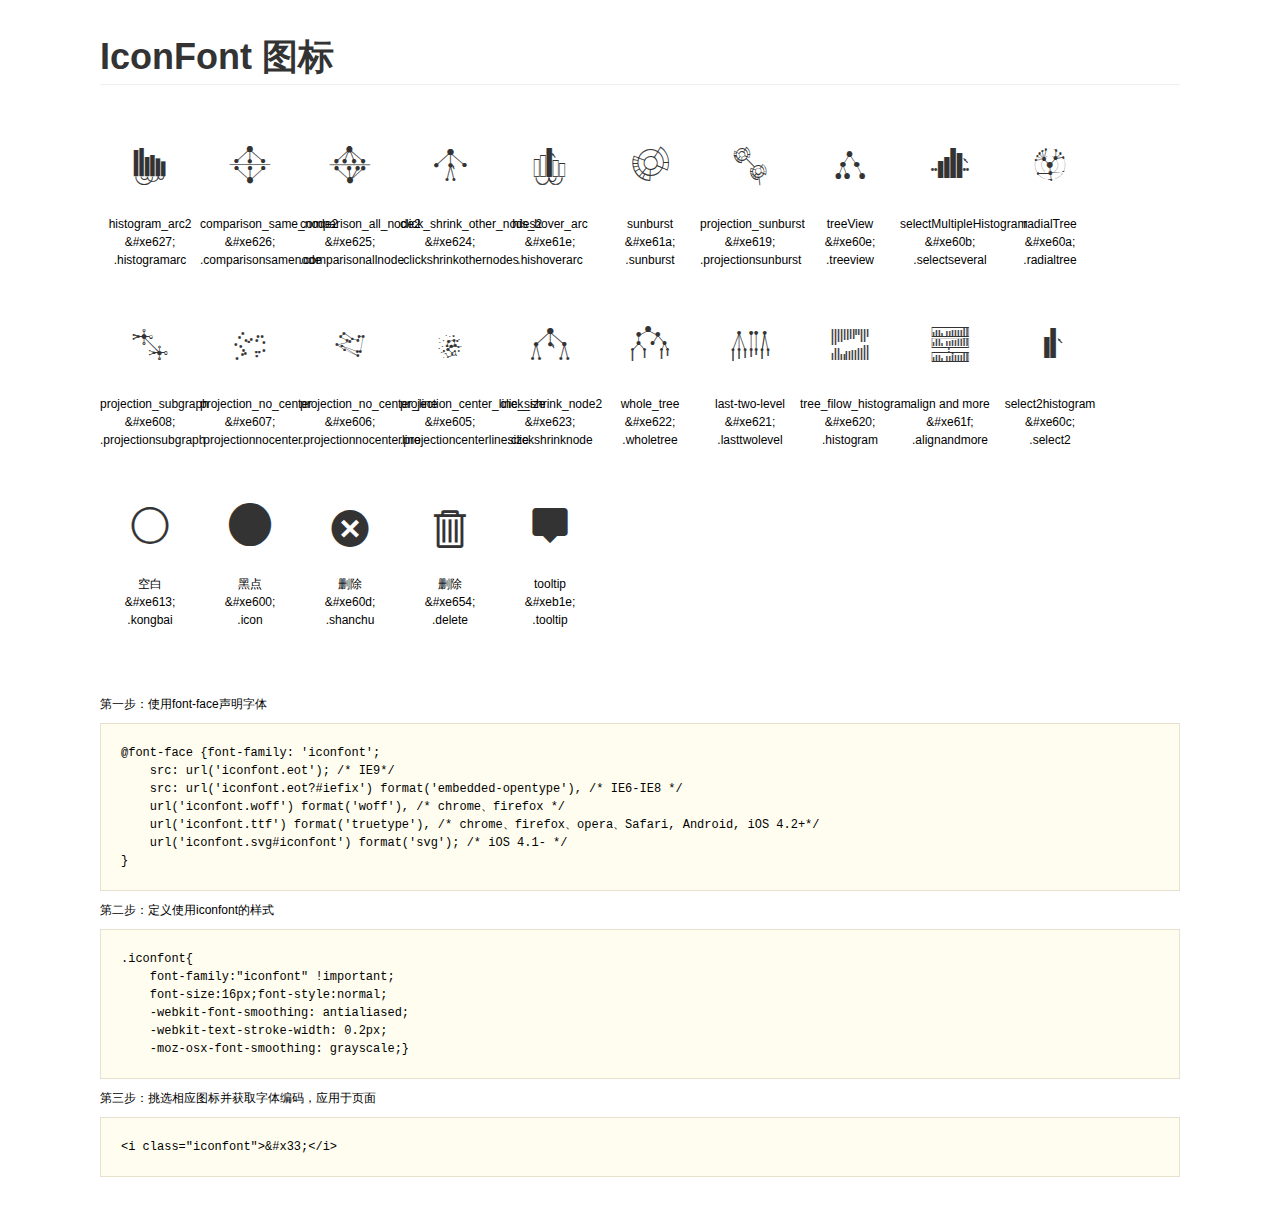
<file: sigtree/icon_library/demo.html>
<!DOCTYPE html>
<html>
<head>
    <meta charset="utf-8"/>
    <title>IconFont</title>
    <link rel="stylesheet" href="demo.css">
    <link rel="stylesheet" href="iconfont.css">
</head>
<body>
    <div class="main">
        <h1>IconFont 图标</h1>
        <ul class="icon_lists clear">
            
                <li>
                <i class="icon iconfont">&#xe627;</i>
                    <div class="name">histogram_arc2</div>
                    <div class="code">&amp;#xe627;</div>
                    <div class="fontclass">.histogramarc</div>
                </li>
            
                <li>
                <i class="icon iconfont">&#xe626;</i>
                    <div class="name">comparison_same_node2</div>
                    <div class="code">&amp;#xe626;</div>
                    <div class="fontclass">.comparisonsamenode</div>
                </li>
            
                <li>
                <i class="icon iconfont">&#xe625;</i>
                    <div class="name">comparison_all_node2</div>
                    <div class="code">&amp;#xe625;</div>
                    <div class="fontclass">.comparisonallnode</div>
                </li>
            
                <li>
                <i class="icon iconfont">&#xe624;</i>
                    <div class="name">click_shrink_other_nodes2</div>
                    <div class="code">&amp;#xe624;</div>
                    <div class="fontclass">.clickshrinkothernodes</div>
                </li>
            
                <li>
                <i class="icon iconfont">&#xe61e;</i>
                    <div class="name">his_hover_arc</div>
                    <div class="code">&amp;#xe61e;</div>
                    <div class="fontclass">.hishoverarc</div>
                </li>
            
                <li>
                <i class="icon iconfont">&#xe61a;</i>
                    <div class="name">sunburst</div>
                    <div class="code">&amp;#xe61a;</div>
                    <div class="fontclass">.sunburst</div>
                </li>
            
                <li>
                <i class="icon iconfont">&#xe619;</i>
                    <div class="name">projection_sunburst</div>
                    <div class="code">&amp;#xe619;</div>
                    <div class="fontclass">.projectionsunburst</div>
                </li>
            
                <li>
                <i class="icon iconfont">&#xe60e;</i>
                    <div class="name">treeView</div>
                    <div class="code">&amp;#xe60e;</div>
                    <div class="fontclass">.treeview</div>
                </li>
            
                <li>
                <i class="icon iconfont">&#xe60b;</i>
                    <div class="name">selectMultipleHistogram</div>
                    <div class="code">&amp;#xe60b;</div>
                    <div class="fontclass">.selectseveral</div>
                </li>
            
                <li>
                <i class="icon iconfont">&#xe60a;</i>
                    <div class="name">radialTree</div>
                    <div class="code">&amp;#xe60a;</div>
                    <div class="fontclass">.radialtree</div>
                </li>
            
                <li>
                <i class="icon iconfont">&#xe608;</i>
                    <div class="name">projection_subgraph</div>
                    <div class="code">&amp;#xe608;</div>
                    <div class="fontclass">.projectionsubgraph</div>
                </li>
            
                <li>
                <i class="icon iconfont">&#xe607;</i>
                    <div class="name">projection_no_center</div>
                    <div class="code">&amp;#xe607;</div>
                    <div class="fontclass">.projectionnocenter</div>
                </li>
            
                <li>
                <i class="icon iconfont">&#xe606;</i>
                    <div class="name">projection_no_center_line</div>
                    <div class="code">&amp;#xe606;</div>
                    <div class="fontclass">.projectionnocenterline</div>
                </li>
            
                <li>
                <i class="icon iconfont">&#xe605;</i>
                    <div class="name">projection_center_line_size</div>
                    <div class="code">&amp;#xe605;</div>
                    <div class="fontclass">.projectioncenterlinesize</div>
                </li>
            
                <li>
                <i class="icon iconfont">&#xe623;</i>
                    <div class="name">click_shrink_node2</div>
                    <div class="code">&amp;#xe623;</div>
                    <div class="fontclass">.clickshrinknode</div>
                </li>
            
                <li>
                <i class="icon iconfont">&#xe622;</i>
                    <div class="name">whole_tree</div>
                    <div class="code">&amp;#xe622;</div>
                    <div class="fontclass">.wholetree</div>
                </li>
            
                <li>
                <i class="icon iconfont">&#xe621;</i>
                    <div class="name">last-two-level</div>
                    <div class="code">&amp;#xe621;</div>
                    <div class="fontclass">.lasttwolevel</div>
                </li>
            
                <li>
                <i class="icon iconfont">&#xe620;</i>
                    <div class="name">tree_filow_histogram</div>
                    <div class="code">&amp;#xe620;</div>
                    <div class="fontclass">.histogram</div>
                </li>
            
                <li>
                <i class="icon iconfont">&#xe61f;</i>
                    <div class="name">align and more</div>
                    <div class="code">&amp;#xe61f;</div>
                    <div class="fontclass">.alignandmore</div>
                </li>
            
                <li>
                <i class="icon iconfont">&#xe60c;</i>
                    <div class="name">select2histogram</div>
                    <div class="code">&amp;#xe60c;</div>
                    <div class="fontclass">.select2</div>
                </li>
            
                <li>
                <i class="icon iconfont">&#xe613;</i>
                    <div class="name">空白</div>
                    <div class="code">&amp;#xe613;</div>
                    <div class="fontclass">.kongbai</div>
                </li>
            
                <li>
                <i class="icon iconfont">&#xe600;</i>
                    <div class="name">黑点</div>
                    <div class="code">&amp;#xe600;</div>
                    <div class="fontclass">.icon</div>
                </li>
            
                <li>
                <i class="icon iconfont">&#xe60d;</i>
                    <div class="name">删除</div>
                    <div class="code">&amp;#xe60d;</div>
                    <div class="fontclass">.shanchu</div>
                </li>
            
                <li>
                <i class="icon iconfont">&#xe654;</i>
                    <div class="name">删除</div>
                    <div class="code">&amp;#xe654;</div>
                    <div class="fontclass">.delete</div>
                </li>
            
                <li>
                <i class="icon iconfont">&#xeb1e;</i>
                    <div class="name">tooltip</div>
                    <div class="code">&amp;#xeb1e;</div>
                    <div class="fontclass">.tooltip</div>
                </li>
            
        </ul>


        <div class="helps">
            第一步：使用font-face声明字体
            <pre>
@font-face {font-family: 'iconfont';
    src: url('iconfont.eot'); /* IE9*/
    src: url('iconfont.eot?#iefix') format('embedded-opentype'), /* IE6-IE8 */
    url('iconfont.woff') format('woff'), /* chrome、firefox */
    url('iconfont.ttf') format('truetype'), /* chrome、firefox、opera、Safari, Android, iOS 4.2+*/
    url('iconfont.svg#iconfont') format('svg'); /* iOS 4.1- */
}
</pre>
第二步：定义使用iconfont的样式
            <pre>
.iconfont{
    font-family:"iconfont" !important;
    font-size:16px;font-style:normal;
    -webkit-font-smoothing: antialiased;
    -webkit-text-stroke-width: 0.2px;
    -moz-osx-font-smoothing: grayscale;}
</pre>
第三步：挑选相应图标并获取字体编码，应用于页面
<pre>
&lt;i class="iconfont"&gt;&amp;#x33;&lt;/i&gt;
</pre>
        </div>

    </div>
</body>
</html>
</file>
<file: sigtree/icon_library/iconfont.css>
@font-face {font-family: "iconfont";
  src: url('iconfont.eot?t=1472480664'); /* IE9*/
  src: url('iconfont.eot?t=1472480664#iefix') format('embedded-opentype'), /* IE6-IE8 */
  url('iconfont.woff?t=1472480664') format('woff'), /* chrome, firefox */
  url('iconfont.ttf?t=1472480664') format('truetype'), /* chrome, firefox, opera, Safari, Android, iOS 4.2+*/
  url('iconfont.svg?t=1472480664#iconfont') format('svg'); /* iOS 4.1- */
}

.iconfont {
  font-family:"iconfont" !important;
  font-size:16px;
  font-style:normal;
  -webkit-font-smoothing: antialiased;
  -webkit-text-stroke-width: 0.2px;
  -moz-osx-font-smoothing: grayscale;
}
.icon-histogramarc:before { content: "\e627"; }
.icon-comparisonsamenode:before { content: "\e626"; }
.icon-comparisonallnode:before { content: "\e625"; }
.icon-clickshrinkothernodes:before { content: "\e624"; }
.icon-hishoverarc:before { content: "\e61e"; }
.icon-sunburst:before { content: "\e61a"; }
.icon-projectionsunburst:before { content: "\e619"; }
.icon-treeview:before { content: "\e60e"; }
.icon-selectseveral:before { content: "\e60b"; }
.icon-radialtree:before { content: "\e60a"; }
.icon-projectionsubgraph:before { content: "\e608"; }
.icon-projectionnocenter:before { content: "\e607"; }
.icon-projectionnocenterline:before { content: "\e606"; }
.icon-projectioncenterlinesize:before { content: "\e605"; }
.icon-clickshrinknode:before { content: "\e623"; }
.icon-wholetree:before { content: "\e622"; }
.icon-lasttwolevel:before { content: "\e621"; }
.icon-histogram:before { content: "\e620"; }
.icon-alignandmore:before { content: "\e61f"; }
.icon-select2:before { content: "\e60c"; }
.icon-kongbai:before { content: "\e613"; }
.icon-icon:before { content: "\e600"; }
.icon-shanchu:before { content: "\e60d"; }
.icon-delete:before { content: "\e654"; }
.icon-tooltip:before { content: "\eb1e"; }
</file>
<file: sigtree/icon_library/demo.css>
*{margin: 0;padding: 0;list-style: none;}
/*
KISSY CSS Reset
理念：1. reset 的目的不是清除浏览器的默认样式，这仅是部分工作。清除和重置是紧密不可分的。
2. reset 的目的不是让默认样式在所有浏览器下一致，而是减少默认样式有可能带来的问题。
3. reset 期望提供一套普适通用的基础样式。但没有银弹，推荐根据具体需求，裁剪和修改后再使用。
特色：1. 适应中文；2. 基于最新主流浏览器。
维护：玉伯<lifesinger@gmail.com>, 正淳<ragecarrier@gmail.com>
 */

/** 清除内外边距 **/
body, h1, h2, h3, h4, h5, h6, hr, p, blockquote, /* structural elements 结构元素 */
dl, dt, dd, ul, ol, li, /* list elements 列表元素 */
pre, /* text formatting elements 文本格式元素 */
form, fieldset, legend, button, input, textarea, /* form elements 表单元素 */
th, td /* table elements 表格元素 */ {
  margin: 0;
  padding: 0;
}

/** 设置默认字体 **/
body,
button, input, select, textarea /* for ie */ {
  font: 12px/1.5 tahoma, arial, \5b8b\4f53, sans-serif;
}
h1, h2, h3, h4, h5, h6 { font-size: 100%; }
address, cite, dfn, em, var { font-style: normal; } /* 将斜体扶正 */
code, kbd, pre, samp { font-family: courier new, courier, monospace; } /* 统一等宽字体 */
small { font-size: 12px; } /* 小于 12px 的中文很难阅读，让 small 正常化 */

/** 重置列表元素 **/
ul, ol { list-style: none; }

/** 重置文本格式元素 **/
a { text-decoration: none; }
a:hover { text-decoration: underline; }


/** 重置表单元素 **/
legend { color: #000; } /* for ie6 */
fieldset, img { border: 0; } /* img 搭车：让链接里的 img 无边框 */
button, input, select, textarea { font-size: 100%; } /* 使得表单元素在 ie 下能继承字体大小 */
/* 注：optgroup 无法扶正 */

/** 重置表格元素 **/
table { border-collapse: collapse; border-spacing: 0; }

/* 清除浮动 */
.ks-clear:after, .clear:after {
  content: '\20';
  display: block;
  height: 0;
  clear: both;
}
.ks-clear, .clear {
  *zoom: 1;
}

.main {padding: 30px 100px;}
.main h1{font-size:36px; color:#333; text-align:left;margin-bottom:30px; border-bottom: 1px solid #eee;}

.helps{margin-top:40px;}
.helps pre{
  padding:20px;
  margin:10px 0;
  border:solid 1px #e7e1cd;
  background-color: #fffdef;
  overflow: auto;
}

.icon_lists li{
  float:left;
  width: 100px;
  height:180px;
  text-align: center;
}
.icon_lists .icon{
  font-size: 42px;
  line-height: 100px;
  margin: 10px 0;
  color:#333;
  -webkit-transition: font-size 0.25s ease-out 0s;
  -moz-transition: font-size 0.25s ease-out 0s;
  transition: font-size 0.25s ease-out 0s;

}
.icon_lists .icon:hover{
  font-size: 100px;
}
</file>
